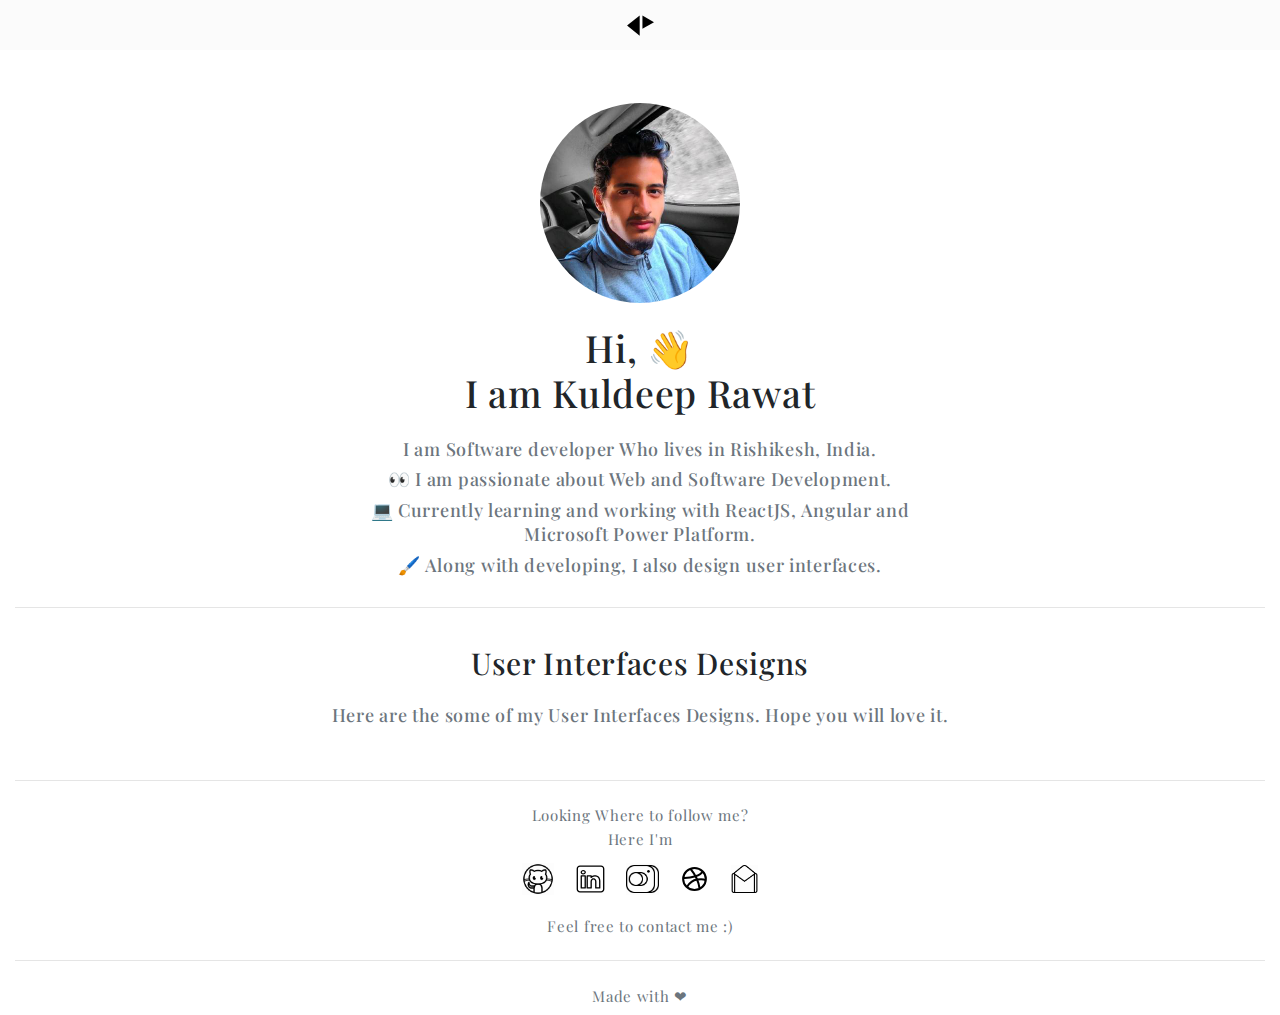
<file: index.html>
<!DOCTYPE html>
<html lang="en">

<head>
    <meta charset="UTF-8">
    <meta name="viewport" content="width=device-width, initial-scale=1.0">
    <meta name="description" content="Kuldeep Rawat is Web Developer and UI/UX Designer currently based in Rishikesh, India. Who love to design creative and minimalist UI and Websites.">
    <meta name="keywords" content="kuldeep Rawat, Design by kuldeep, designbykuldeep, thekuldeeprawat, UI and UX Designer">
    <meta name="author" content="Kuldeep Rawat">
    <meta name="google-site-verification" content="vEi0UW7yXEWuEcppa-RiMF6EhBDsvtWLGMbpCC3X72g"/>
    <meta http-equiv="X-UA-Compatible" content="ie=edge">
    <link rel="apple-touch-icon" sizes="180x180" href="favicon/apple-touch-icon.png">
    <link rel="icon" type="image/png" sizes="32x32" href="favicon/favicon-32x32.png">
    <link rel="icon" type="image/png" sizes="16x16" href="favicon/favicon-16x16.png">
    <link rel="manifest" href="favicon/site.webmanifest">
    <link rel="mask-icon" href="favicon/safari-pinned-tab.svg" color="#000000">
    <meta name="msapplication-TileColor" content="#ffffff">
    <meta name="theme-color" content="#ffffff">
    <title>Kuldeep Rawat | Software Developer</title>
    <link rel="stylesheet" href="https://stackpath.bootstrapcdn.com/bootstrap/4.4.1/css/bootstrap.min.css" integrity="sha384-Vkoo8x4CGsO3+Hhxv8T/Q5PaXtkKtu6ug5TOeNV6gBiFeWPGFN9MuhOf23Q9Ifjh" crossorigin="anonymous">
    <link rel="stylesheet" href="style.css">
</head>

<body>
    <nav class="navbar navbar-light" style="background-color: #f9f9f9a3!important;">
        <div class="container justify-content-center">
          <a  href="">
            <img class="justify-content-center" src="Assets/logo.svg" alt="kuldeep rawat logo" width="35" height="35">
          </a>
        </div>
      </nav>
<div class="px-3">
    <div class="container px-2 mt-5">
        <div class="Intro">
            <div class="d-flex flex-column justify-content-center align-items-center">
                <div class="p-2 bd-highlight text-center"><img src="Assets/profile2.jfif" class="rounded-circle" alt="" style="width:200px"></div>
                <div class="mt-3 bd-highlight text-center h1">Hi, 👋 <br> I am Kuldeep Rawat</div>
                <div class="w-50 p-2 bd-highlight text-center h5 text-muted">
                 <div class="mt-2">I am Software developer Who lives in Rishikesh, India.</div>
                 <div class="mt-2">👀 I am passionate about Web and Software Development. </div>
                 <div class="mt-2">💻 Currently learning and working with ReactJS, Angular and Microsoft Power Platform. </div>
                 <div class="mt-2">🖌️ Along with developing, I also design user interfaces. </div> 
                 </div>
            </div>
        </div>
    </div>
    <hr>
    <div class="container-fluid">
        <div class="col pt-4 h2 text-center">User Interfaces Designs</div>
        <div class="bd-highlight p-3 text-center h5 text-muted">Here are the some of my User Interfaces Designs. Hope you will love it.</div>
        <div class="container-fluid mt-4">
            <div id="shots"></div>
        </div>
    </div>
    <hr>
    <div class="container">
        <div class="Intro">
            <div class="d-flex flex-column justify-content-center">
                <div class="p-2 bd-highlight text-center text-muted">Looking Where to follow me?
                    <br>Here I'm </div>
            </div>
            <div class="bd-highlight text-center h6 text-muted">
                <a href="https://github.com/thekuldeeprawat" target="_blank" title="Github"><img src="Assets/icon/github.gif" class="p-1 mx-1 icon" alt="Kuldeep Rawat github"></a>
                <a href="https://www.linkedin.com/in/thekuldeeprawat" target="_blank" title="Linkedin"><img src="Assets/icon/linkedin.svg" class="p-1 mx-1 icon" alt="Kuldeep Rawat Linkedin"></a>
                <a href="https://www.instagram.com/thekuldeeprawat" target="_blank" title="Instagram"><img src="Assets/icon/instagram.gif" class="p-1 mx-1 icon" alt="Kuldeep Rawat instagram"></a>
                <a href="https://www.dribbble.com/kuldeeprawat" target="_blank" title="dribbble"><img src="Assets/icon/dribbble-B.svg" class="p-1 mx-1 icon" alt="Kuldeep Rawat Dribbble"></a>
                <a href="mailto:kuldeeprawat725@gmail.com" target="_blank" title="Email"><img src="Assets/icon/gmail-logo.gif" class="p-1 mx-1 icon-big" alt="Kuldeep Rawat Email"></a>
            </div>
            <div class="d-flex flex-column justify-content-center">
                <div class="p-2 bd-highlight text-center text-muted">Feel free to contact me :)</div>
            </div>
        </div>
    </div>
    <hr>
    <div class="p-2 bd-highlight text-center text-muted">Made with &#10084;</div>
</div>  
    <script src='https://cdnjs.cloudflare.com/ajax/libs/jquery/3.2.1/jquery.min.js'></script>
    <script src="script.js"></script>
    <script src="https://code.jquery.com/jquery-3.4.1.slim.min.js" integrity="sha384-J6qa4849blE2+poT4WnyKhv5vZF5SrPo0iEjwBvKU7imGFAV0wwj1yYfoRSJoZ+n" crossorigin="anonymous"></script>
    <script src="https://cdn.jsdelivr.net/npm/popper.js@1.16.0/dist/umd/popper.min.js" integrity="sha384-Q6E9RHvbIyZFJoft+2mJbHaEWldlvI9IOYy5n3zV9zzTtmI3UksdQRVvoxMfooAo" crossorigin="anonymous"></script>
    <script src="https://stackpath.bootstrapcdn.com/bootstrap/4.4.1/js/bootstrap.min.js" integrity="sha384-wfSDF2E50Y2D1uUdj0O3uMBJnjuUD4Ih7YwaYd1iqfktj0Uod8GCExl3Og8ifwB6" crossorigin="anonymous"></script>
    <script async src="https://www.googletagmanager.com/gtag/js?id=UA-156940162-1"></script>
    <script>
        window.dataLayer = window.dataLayer || [];

        function gtag() {
            dataLayer.push(arguments)
        }
        gtag('js', new Date());
        gtag('config', 'UA-156940162-1');
    </script>
</body>

</html>
<!--End-->
</file>
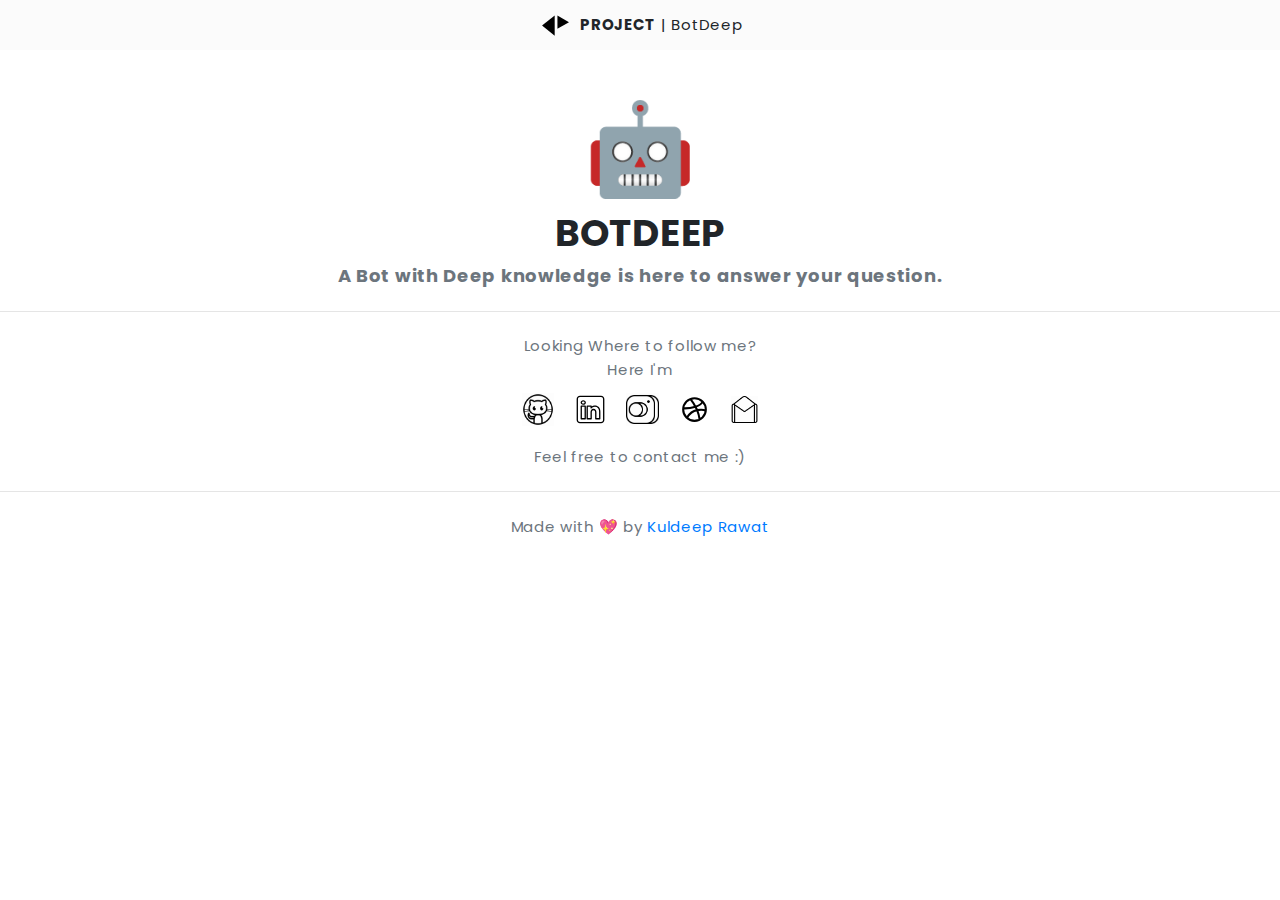
<file: botdeep.html>
<!DOCTYPE html>
<html lang="en">
    <head>
        <meta charset="UTF-8" />
        <meta name="viewport" content="width=device-width, initial-scale=1.0" />
        <title>BotDeep</title>
        <meta name="author" content="Kuldeep Rawat">
        <meta http-equiv="X-UA-Compatible" content="ie=edge">
        <link rel="apple-touch-icon" sizes="180x180" href="favicon/apple-touch-icon.png">
        <link rel="icon" type="image/png" sizes="32x32" href="favicon/favicon-32x32.png">
        <link rel="icon" type="image/png" sizes="16x16" href="favicon/favicon-16x16.png">
        <link rel="manifest" href="favicon/site.webmanifest">
        <link rel="mask-icon" href="favicon/safari-pinned-tab.svg" color="#000000">
        <link rel="stylesheet" href="https://stackpath.bootstrapcdn.com/bootstrap/4.4.1/css/bootstrap.min.css" integrity="sha384-Vkoo8x4CGsO3+Hhxv8T/Q5PaXtkKtu6ug5TOeNV6gBiFeWPGFN9MuhOf23Q9Ifjh" crossorigin="anonymous">
        <link rel="stylesheet" href="style.css" />
        <link rel="stylesheet" href="css/weathery.css" />
    </head>
    <body>
        <header>
            <nav class="navbar navbar-light" style="background-color: #f9f9f9a3!important;">
                <div class="container justify-content-center">
                  <a  href="https://thekuldeeprawat.github.io">
                    <img class="justify-content-center" src="Assets/logo.svg" alt="kuldeep rawat logo" width="35" height="35">
                  </a> <span class="ml-2"><b>PROJECT</b> | BotDeep</span> 
                </div>
              </nav>
        </header>
        <div class="container text-center mt-4 pt-4">
          <span class="display-1 mt-4">&#129302;</span>
          <div class="p-2"> 
              <span class="h1 font-weight-bold">BOTDEEP</span> 
          </div>
          <span class="h5 font-weight-bold text-muted text-center p-2">A Bot with Deep knowledge is here to answer your question.</span>
      </div>

      <footer class="mt-4">
        <hr>
        <div class="container">
            <div class="Intro">
                <div class="d-flex flex-column justify-content-center">
                    <div class="p-2 bd-highlight text-center text-muted">Looking Where to follow me?
                        <br>Here I'm </div>
                </div>
                <div class="bd-highlight text-center h6 text-muted">
                    <a href="https://github.com/thekuldeeprawat" target="_blank" title="Github"><img src="Assets/icon/github.gif" class="p-1 mx-1 icon" alt="Kuldeep Rawat github"></a>
                    <a href="https://www.linkedin.com/in/thekuldeeprawat" target="_blank" title="Linkedin"><img src="Assets/icon/linkedin.svg" class="p-1 mx-1 icon" alt="Kuldeep Rawat Linkedin"></a>
                    <a href="https://www.instagram.com/thekuldeeprawat" target="_blank" title="Instagram"><img src="Assets/icon/instagram.gif" class="p-1 mx-1 icon" alt="Kuldeep Rawat instagram"></a>
                    <a href="https://www.dribbble.com/kuldeeprawat" target="_blank" title="dribbble"><img src="Assets/icon/dribbble-B.svg" class="p-1 mx-1 icon" alt="Kuldeep Rawat Dribbble"></a>
                    <a href="mailto:kuldeeprawat725@gmail.com" target="_blank" title="Email"><img src="Assets/icon/gmail-logo.gif" class="p-1 mx-1 icon-big" alt="Kuldeep Rawat Email"></a>
                </div>
                <div class="d-flex flex-column justify-content-center">
                    <div class="p-2 bd-highlight text-center text-muted">Feel free to contact me :)</div>
                </div>
            </div>
        </div>
        <hr>
        <div class="p-2 bd-highlight text-center text-muted mb-4">Made with &#128150; by <a href="https://thekuldeeprawat.github.io">Kuldeep Rawat</a></div>
    </footer>
<!-- Messenger Chat plugin Code -->
<div id="fb-root"></div>

<!-- Your Chat plugin code -->
<div id="fb-customer-chat" class="fb-customerchat">
</div>

<script>
  var chatbox = document.getElementById('fb-customer-chat');
  chatbox.setAttribute("page_id", "113165247870341");
  chatbox.setAttribute("attribution", "biz_inbox");
</script>

<!-- Your SDK code -->
<script>
  window.fbAsyncInit = function() {
    FB.init({
      xfbml            : true,
      version          : 'v12.0'
    });
  };

  (function(d, s, id) {
    var js, fjs = d.getElementsByTagName(s)[0];
    if (d.getElementById(id)) return;
    js = d.createElement(s); js.id = id;
    js.src = 'https://connect.facebook.net/en_US/sdk/xfbml.customerchat.js';
    fjs.parentNode.insertBefore(js, fjs);
  }(document, 'script', 'facebook-jssdk'));
</script>
</body>
</html>
</file>
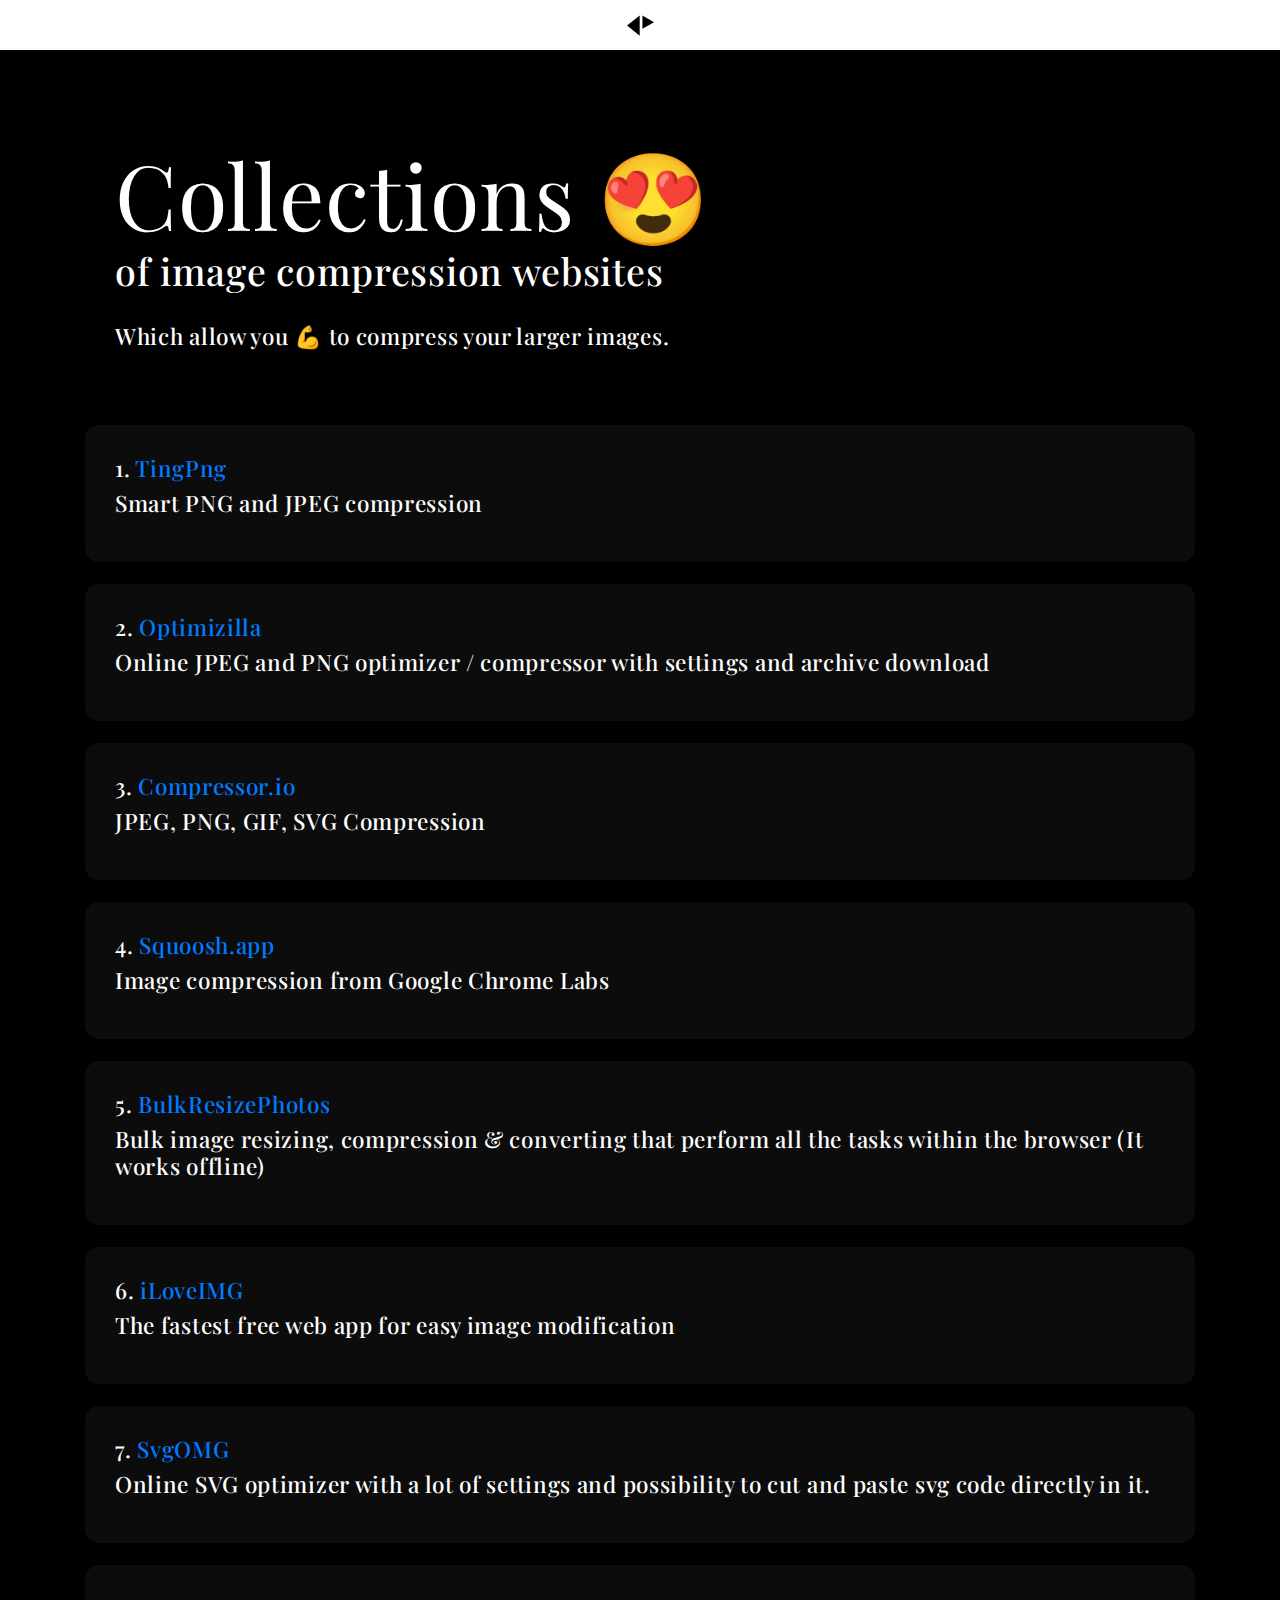
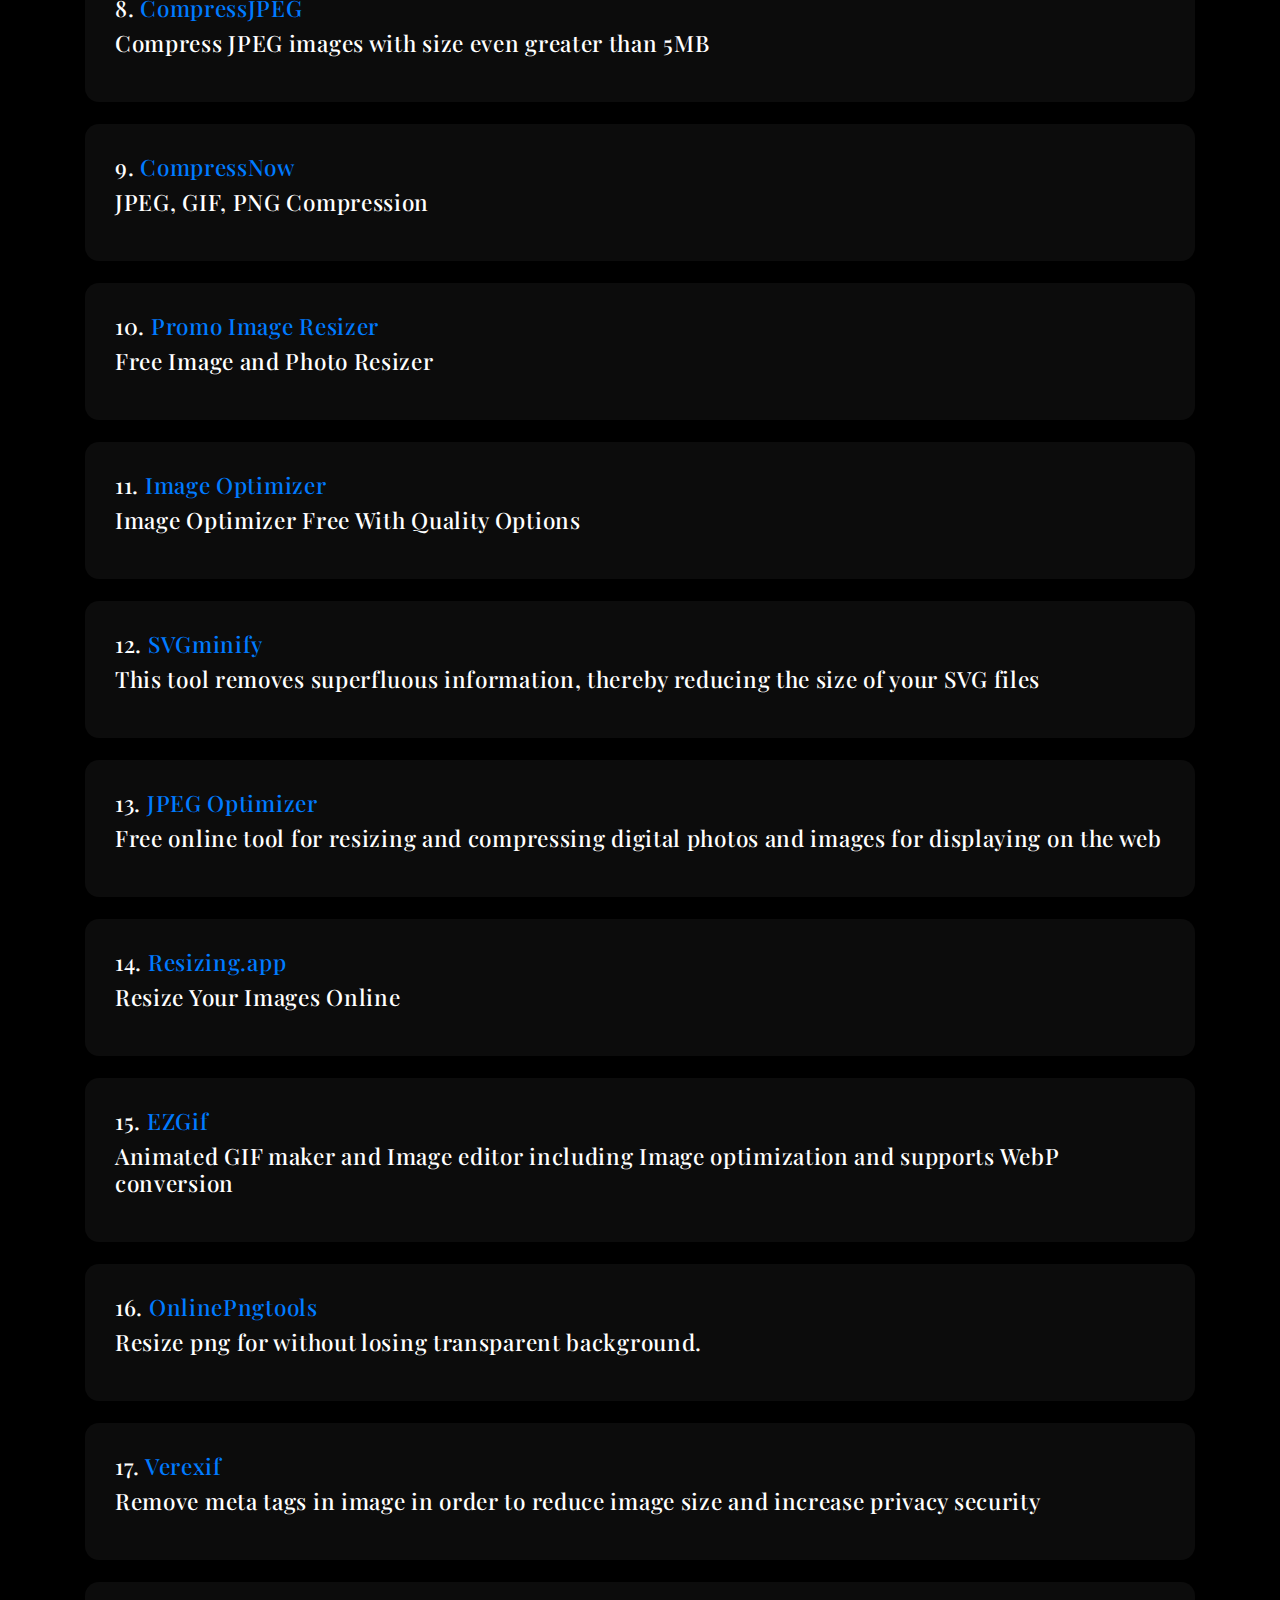
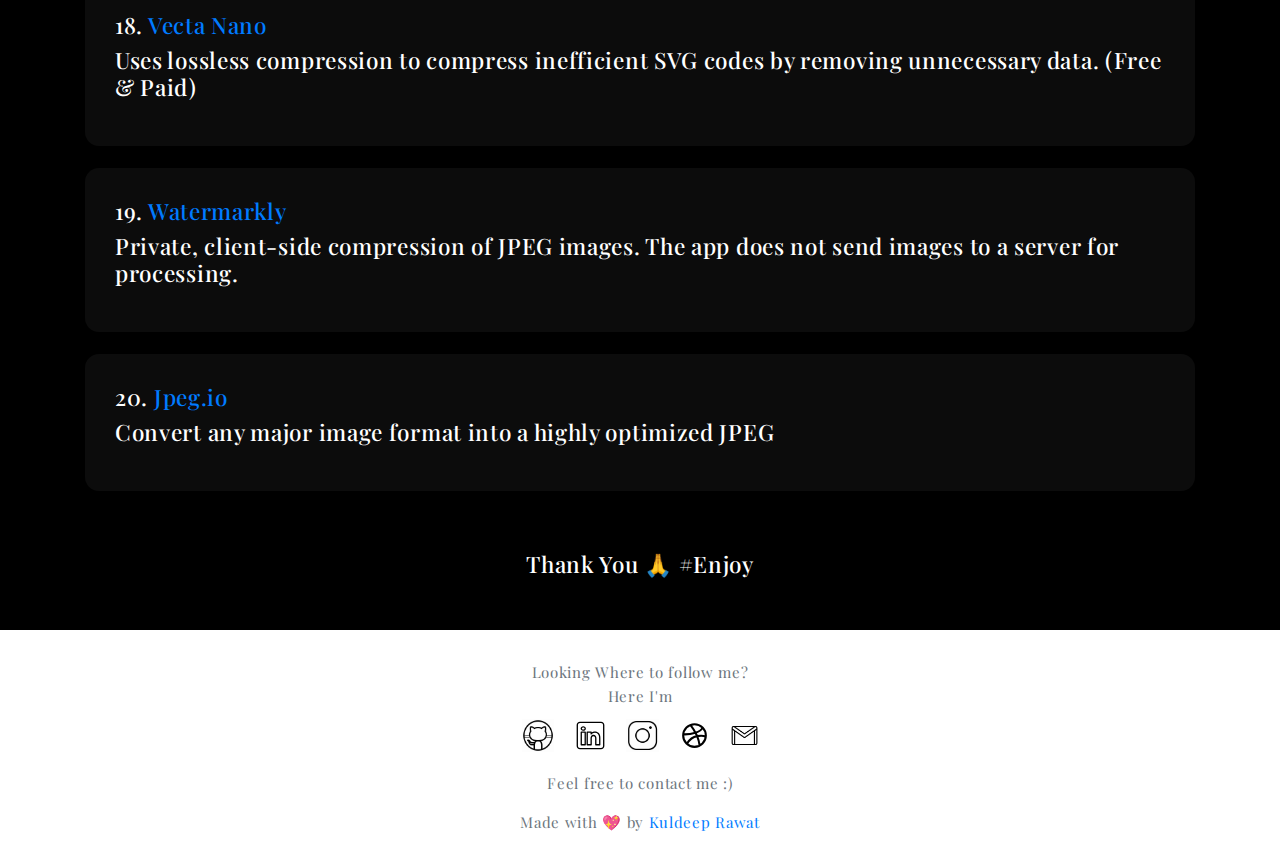
<file: Image-compression.html>
<!DOCTYPE html>
<html lang="en">

<head>
    <meta charset="UTF-8">
    <meta name="viewport" content="width=device-width, initial-scale=1.0">
    <meta name="title" content="Collections of Image Compression Website">
    <meta name="description" content="Website Which allow you to compress your larger images.">
    <meta name="keywords" content="Image Compression Website List, Website Which allow you to compress your larger images, Collections of Image Compression Website ">
    <meta name="author" content="Kuldeep Rawat">
    <meta name="google-site-verification" content="vEi0UW7yXEWuEcppa-RiMF6EhBDsvtWLGMbpCC3X72g"/>
    <meta http-equiv="X-UA-Compatible" content="ie=edge">
    <link rel="apple-touch-icon" sizes="180x180" href="favicon/apple-touch-icon.png">
    <link rel="icon" type="image/png" sizes="32x32" href="favicon/favicon-32x32.png">
    <link rel="icon" type="image/png" sizes="16x16" href="favicon/favicon-16x16.png">
    <link rel="manifest" href="favicon/site.webmanifest">
    <link rel="mask-icon" href="favicon/safari-pinned-tab.svg" color="#000000">
    <meta name="msapplication-TileColor" content="#ffffff">
    <meta name="theme-color" content="#ffffff">
    <title>Collections of Image Compression Website</title>
    <link rel="stylesheet" href="https://stackpath.bootstrapcdn.com/bootstrap/4.4.1/css/bootstrap.min.css" integrity="sha384-Vkoo8x4CGsO3+Hhxv8T/Q5PaXtkKtu6ug5TOeNV6gBiFeWPGFN9MuhOf23Q9Ifjh" crossorigin="anonymous">
    <link rel="stylesheet" href="style.css">
    <style>
    .box {
            background-color: rgb(14 14 14 / 87%);
            padding: 2rem;
            border-radius: 14px;
            margin-top: 1em;
        }

        .Custom_heading {
            font-size: 6rem;
            font-weight: 300;
            line-height: 1.2;
        }

        @media only screen and (min-width: 300px) and (max-width: 600px) {
            .Custom_heading {
            font-size: 3rem;
            font-weight: 300;
            line-height: 1.2;
        }
        }
    </style>
</head>

<body style="background-color: black !important; color: white;">
    <nav class="navbar navbar-light" style="background-color: #ffffff">
        <div class="container justify-content-center">
          <a  href="https://thekuldeeprawat.github.io/">
            <img class="justify-content-center" src="Assets/logo.svg" alt="kuldeep rawat logo" width="35" height="35">
          </a>
        </div>
      </nav>
    <div class="container px-5 pt-5 mt-5 px-2">
        <Span class="Custom_heading">Collections &#128525</Span> <br><span class="h1">of image compression websites</span><br>
    </div>
    <div class="container px-5 mt-3 px-2 h4 pt-3">
        Which allow you &#128170 to compress your larger images.
    </div>
    <div class="container py-2 h4 pt-5">
        <div class="box">1. <a href="https://tinypng.com/">TingPng</a><p class="pt-2">Smart PNG and JPEG compression</p></div>
        <div class="box">2. <a href="https://imagecompressor.com/">Optimizilla</a><p class="pt-2">Online JPEG and PNG optimizer / compressor with settings and archive download</p></div>
        <div class="box">3. <a href="https://compressor.io/">Compressor.io</a><p class="pt-2">JPEG, PNG, GIF, SVG Compression</p></div>
        <div class="box">4. <a href="https://squoosh.app/">Squoosh.app</a><p class="pt-2">Image compression from Google Chrome Labs</p></div>
        <div class="box">5. <a href="https://bulkresizephotos.com/">BulkResizePhotos</a><p class="pt-2">Bulk image resizing, compression & converting that perform all the tasks within the browser (It works offline)</p></div>
        <div class="box">6. <a href="https://www.iloveimg.com/">iLoveIMG</a><p class="pt-2">The fastest free web app for easy image modification</p></div>
        <div class="box">7. <a href="https://jakearchibald.github.io/svgomg/">SvgOMG</a><p class="pt-2">Online SVG optimizer with a lot of settings and possibility to cut and paste svg code directly in it.</p></div>
        <div class="box">8. <a href="https://compressjpeg.com/">CompressJPEG</a><p class="pt-2">Compress JPEG images with size even greater than 5MB</p></div>
        <div class="box">9. <a href="https://compressnow.com/">CompressNow</a><p class="pt-2">JPEG, GIF, PNG Compression</p></div>
        <div class="box">10. <a href="https://promo.com/tools/image-resizer/">Promo Image Resizer</a><p class="pt-2">Free Image and Photo Resizer</p></div>
        <div class="box">11. <a href="http://www.imageoptimizer.net/">Image Optimizer</a><p class="pt-2">Image Optimizer Free With Quality Options</p></div>
        <div class="box">12. <a href="https://www.svgminify.com/">SVGminify</a><p class="pt-2">This tool removes superfluous information, thereby reducing the size of your SVG files</p></div>
        <div class="box">13. <a href="http://jpeg-optimizer.com/">JPEG Optimizer</a><p class="pt-2">Free online tool for resizing and compressing digital photos and images for displaying on the web</p></div>
        <div class="box">14. <a href="https://resizing.app/">Resizing.app</a><p class="pt-2">Resize Your Images Online</p></div>
        <div class="box">15. <a href="https://ezgif.com/">EZGif</a><p class="pt-2">Animated GIF maker and Image editor including Image optimization and supports WebP conversion</p></div>
        <div class="box">16. <a href="https://onlinepngtools.com/resize-png">OnlinePngtools</a><p class="pt-2">Resize png for without losing transparent background.</p></div>
        <div class="box">17. <a href="https://www.verexif.com/en/">Verexif</a><p class="pt-2">Remove meta tags in image in order to reduce image size and increase privacy security</p></div>
        <div class="box">18. <a href="https://vecta.io/nano">Vecta Nano</a><p class="pt-2">Uses lossless compression to compress inefficient SVG codes by removing unnecessary data. (Free & Paid)</p></div>
        <div class="box">19. <a href="https://watermarkly.com/compress-jpeg/">Watermarkly</a><p class="pt-2">Private, client-side compression of JPEG images. The app does not send images to a server for processing.</p></div>
        <div class="box">20. <a href="https://www.jpeg.io">Jpeg.io</a><p class="pt-2">Convert any major image format into a highly optimized JPEG</p></div>
        
    </div>
    <div class="p-5 text-center h4">Thank You &#128591 #Enjoy </div>
    <footer style="background-color: white; color: black;">
        <div class="container py-4">
            <div class="Intro">
                <div class="d-flex flex-column justify-content-center">
                    <div class="p-2 bd-highlight text-center text-muted">Looking Where to follow me?
                        <br>Here I'm </div>
                </div>
                <div class="bd-highlight text-center h6 text-muted">
                    <a href="https://github.com/thekuldeeprawat" target="_blank" title="Github"><img src="Assets/icon/github.gif" class="p-1 mx-1 icon" alt="Kuldeep Rawat github"></a>
                    <a href="https://www.linkedin.com/in/thekuldeeprawat" target="_blank" title="Linkedin"><img src="Assets/icon/linkedin.svg" class="p-1 mx-1 icon" alt="Kuldeep Rawat Linkedin"></a>
                    <a href="https://www.instagram.com/thekuldeeprawat" target="_blank" title="Instagram"><img src="Assets/icon/instagram.gif" class="p-1 mx-1 icon" alt="Kuldeep Rawat instagram"></a>
                    <a href="https://www.dribbble.com/kuldeeprawat" target="_blank" title="dribbble"><img src="Assets/icon/dribbble-B.svg" class="p-1 mx-1 icon" alt="Kuldeep Rawat Dribbble"></a>
                    <a href="mailto:kuldeeprawat725@gmail.com" target="_blank" title="Email"><img src="Assets/icon/gmail-logo.gif" class="p-1 mx-1 icon-big" alt="Kuldeep Rawat Email"></a>
                </div>
                <div class="d-flex flex-column justify-content-center">
                    <div class="p-2 bd-highlight text-center text-muted">Feel free to contact me :)</div>
                </div>
            </div>
            <div class="p-2 bd-highlight text-center text-muted">Made with &#128150; by <a href="https://thekuldeeprawat.github.io">Kuldeep Rawat</a></div>
        </div>
    </footer>
    <script src='https://cdnjs.cloudflare.com/ajax/libs/jquery/3.2.1/jquery.min.js'></script>
    <script src="script.js"></script>
    <script src="https://code.jquery.com/jquery-3.4.1.slim.min.js" integrity="sha384-J6qa4849blE2+poT4WnyKhv5vZF5SrPo0iEjwBvKU7imGFAV0wwj1yYfoRSJoZ+n" crossorigin="anonymous"></script>
    <script src="https://cdn.jsdelivr.net/npm/popper.js@1.16.0/dist/umd/popper.min.js" integrity="sha384-Q6E9RHvbIyZFJoft+2mJbHaEWldlvI9IOYy5n3zV9zzTtmI3UksdQRVvoxMfooAo" crossorigin="anonymous"></script>
    <script src="https://stackpath.bootstrapcdn.com/bootstrap/4.4.1/js/bootstrap.min.js" integrity="sha384-wfSDF2E50Y2D1uUdj0O3uMBJnjuUD4Ih7YwaYd1iqfktj0Uod8GCExl3Og8ifwB6" crossorigin="anonymous"></script>
    <script async src="https://www.googletagmanager.com/gtag/js?id=UA-156940162-1"></script>
    <script>
        window.dataLayer = window.dataLayer || [];

        function gtag() {
            dataLayer.push(arguments)
        }
        gtag('js', new Date());
        gtag('config', 'UA-156940162-1');
    </script>
</body>

</html>
<!--End-->
</file>
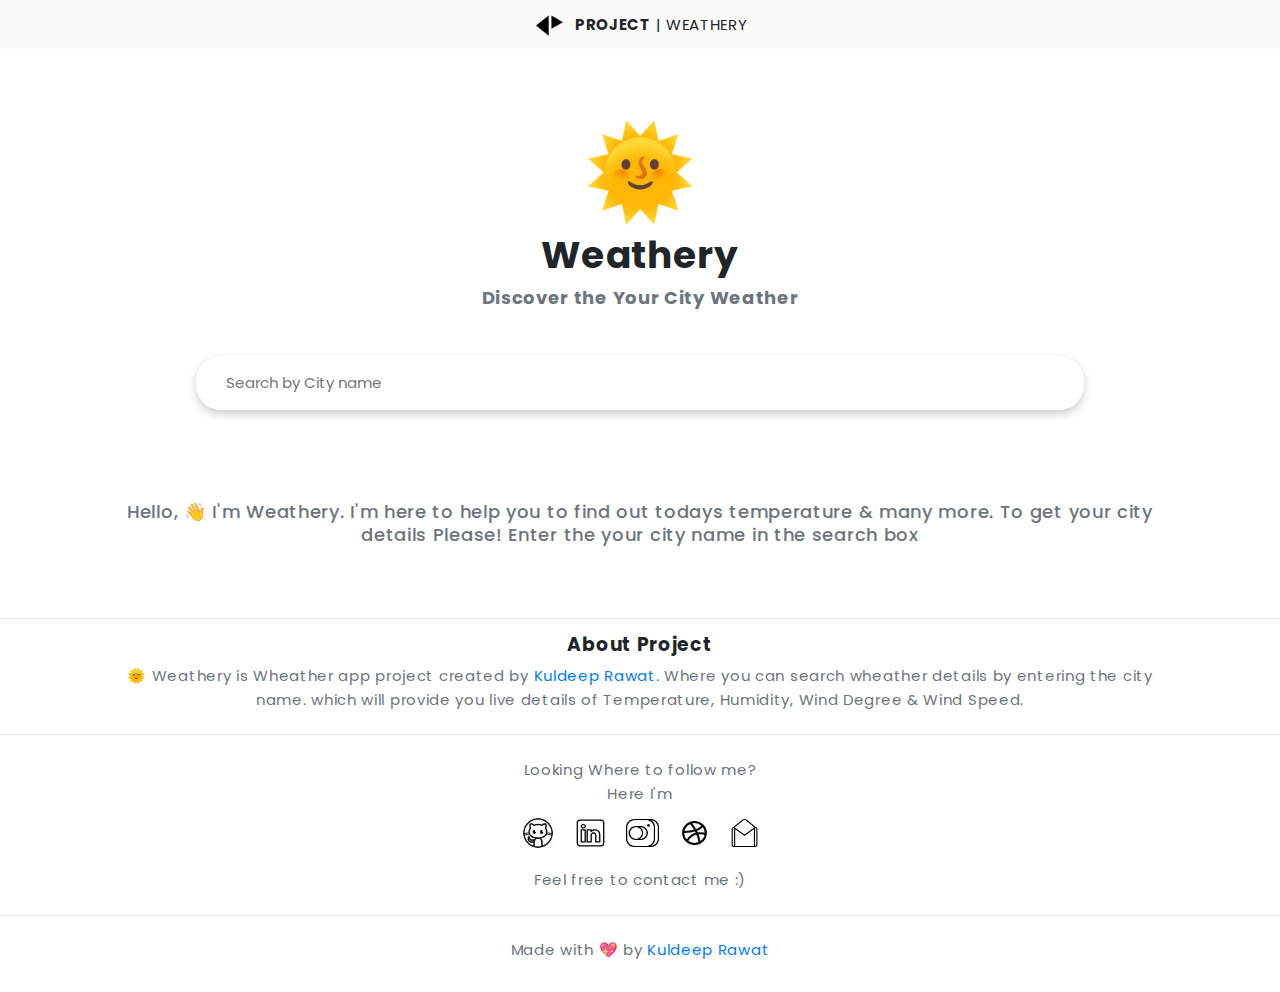
<file: weathery.html>
<!DOCTYPE html>
<html lang="en">
    <head>
        <meta charset="UTF-8" />
        <meta name="viewport" content="width=device-width, initial-scale=1.0" />
        <title>Weathery | A Weather app by Kuldeep Rawat</title>
        <meta name="description" content="Weathery is Weather app project created by Kuldeep Rawat. Where you can search weather details by entering the city name. which will provide you live details of Temperature, Humidity, Wind Degree & Wind Speed.">
        <meta name="keywords" content="Weather, weathery, kuldeep rawat, project, javascript, weathery app">
        <meta name="author" content="Kuldeep Rawat">
        <meta http-equiv="X-UA-Compatible" content="ie=edge">
        
        <!-- Open Graph / Facebook -->
        <meta property="og:type" content="website">
        <meta property="og:url" content="https://thekuldeeprawat.github.io/weathery">
        <meta property="og:title" content="Weathery | A Weather app by Kuldeep Rawat">
        <meta property="og:description" content="Weathery is Weather app project created by Kuldeep Rawat. Where you can search weather details by entering the city name. which will provide you live details of Temperature, Humidity, Wind Degree & Wind Speed.">
        <meta property="og:image" content="https://raw.githubusercontent.com/thekuldeeprawat/thekuldeeprawat.github.io/8659aeea997607b58c9452295dc699dc8da58451/Assets/weathery.png">
        
        <link rel="apple-touch-icon" sizes="180x180" href="favicon/apple-touch-icon.png">
        <link rel="icon" type="image/png" sizes="32x32" href="favicon/favicon-32x32.png">
        <link rel="icon" type="image/png" sizes="16x16" href="favicon/favicon-16x16.png">
        <link rel="manifest" href="favicon/site.webmanifest">
        <link rel="mask-icon" href="favicon/safari-pinned-tab.svg" color="#000000">
        <link rel="stylesheet" href="https://stackpath.bootstrapcdn.com/bootstrap/4.4.1/css/bootstrap.min.css" integrity="sha384-Vkoo8x4CGsO3+Hhxv8T/Q5PaXtkKtu6ug5TOeNV6gBiFeWPGFN9MuhOf23Q9Ifjh" crossorigin="anonymous">
        <link rel="stylesheet" href="style.css" />
        <link rel="stylesheet" href="css/weathery.css" />
        <script src="js/weathery.js" defer></script>
    </head>

    <body>
        <header>
            <nav class="navbar navbar-light" style="background-color: #f9f9f9a3!important;">
                <div class="container justify-content-center">
                  <a  href="https://thekuldeeprawat.github.io">
                    <img class="justify-content-center" src="Assets/logo.svg" alt="kuldeep rawat logo" width="35" height="35">
                  </a> <span class="ml-2"><b>PROJECT</b> | WEATHERY</span> 
                </div>
              </nav>
        </header>
        <section class="position-relative pt-4 pb-1">
          <div class="container text-center mt-4 pt-4">
            <span class="display-1 mt-4">&#127774;</span>
            <div class="p-2"> 
                <span class="h1 font-weight-bold">Weathery</span> 
            </div>
            <span class="h5 font-weight-bold text-muted text-center p-2">Discover the Your City Weather</span>
        </div>
        <div class="container text-center my-5"> 
        <form id="form"><input width="50%" type="search" id="search" placeholder="Search by City name" onkeypress="scrollDown(event)" style="padding-left: 2em;"/>
        </form>
        </div>

        <main id="main">
            <div class="px-2">
                <p class="text-center h5 p-5 pb-1 container text-muted">Hello, 👋 I'm Weathery. I'm here to help you to find out todays temperature & many more. To get your city details Please! Enter the your city name in the search box</p>
                </div>
        </main>

        </section>
        <hr>
        <section class="container text-center px-5"> 
            <div>
                <h5 class="font-weight-bold">About Project</h5>
                <p class="text-muted">&#127774; Weathery is Wheather app project created by <a href="https://thekuldeeprawat.github.io">Kuldeep Rawat.</a> Where you can search wheather details by entering the city name. which will provide you live details of Temperature, Humidity, Wind Degree & Wind Speed. </p>
            </div>
        </section>

        <footer class="mt-4">
            <hr>
            <div class="container">
                <div class="Intro">
                    <div class="d-flex flex-column justify-content-center">
                        <div class="p-2 bd-highlight text-center text-muted">Looking Where to follow me?
                            <br>Here I'm </div>
                    </div>
                    <div class="bd-highlight text-center h6 text-muted">
                        <a href="https://github.com/thekuldeeprawat" target="_blank" title="Github"><img src="Assets/icon/github.gif" class="p-1 mx-1 icon" alt="Kuldeep Rawat github"></a>
                        <a href="https://www.linkedin.com/in/thekuldeeprawat" target="_blank" title="Linkedin"><img src="Assets/icon/linkedin.svg" class="p-1 mx-1 icon" alt="Kuldeep Rawat Linkedin"></a>
                        <a href="https://www.instagram.com/thekuldeeprawat" target="_blank" title="Instagram"><img src="Assets/icon/instagram.gif" class="p-1 mx-1 icon" alt="Kuldeep Rawat instagram"></a>
                        <a href="https://www.dribbble.com/kuldeeprawat" target="_blank" title="dribbble"><img src="Assets/icon/dribbble-B.svg" class="p-1 mx-1 icon" alt="Kuldeep Rawat Dribbble"></a>
                        <a href="mailto:kuldeeprawat725@gmail.com" target="_blank" title="Email"><img src="Assets/icon/gmail-logo.gif" class="p-1 mx-1 icon-big" alt="Kuldeep Rawat Email"></a>
                    </div>
                    <div class="d-flex flex-column justify-content-center">
                        <div class="p-2 bd-highlight text-center text-muted">Feel free to contact me :)</div>
                    </div>
                </div>
            </div>
            <hr>
            <div class="p-2 bd-highlight text-center text-muted mb-4">Made with &#128150; by <a href="https://thekuldeeprawat.github.io">Kuldeep Rawat</a></div>
        </footer>
    </body>
</html>
</file>
<file: style.css>
@import url('https://fonts.googleapis.com/css?family=Playfair+Display&display=swap');
html,body{padding:0rem;margin:0;background:#ffffff;font-family:'Playfair Display',serif;font-size:15px;letter-spacing:.7px;line-height:1.6;}#shots{display:-webkit-box;display:flex;flex-wrap:wrap;max-width:auto;margin:auto;justify-content:space-around;align-content:space-between;}#shots .shot{position:relative;display:block;width:30%;background:#ffffff;color:#000000;text-decoration:none;margin:1em}#shots .shot:hover img{opacity:1;}#shots .shot:hover .title{opacity:0;}#shots .shot .title{position:absolute;width:calc(100% - 2rem);padding:1rem;opacity:0;-webkit-transition:opacity .2s ease-in-out;transition:opacity .2s ease-in-out;font-size:0;font-weight:500;letter-spacing:1px;display:none;}#shots .shot img{display:block;max-width:100%;border-radius:.5em;}.h5{font-size:1.20rem;line-height:1.3;}.icon{height:40px;}.icon-big{height:35px;}@media only screen and (min-width:300px) and (max-width:600px){#shots .shot{width:100%}.container-fluid{width:100%;padding-right:0;padding-left:0}html,body{padding:0rem;margin:0;background:#ffffff;font-family:'Playfair Display',serif;font-size:12px;letter-spacing:.5px}.icon{height:35px}.icon-big{height:30px}.w-50{width:100%!important}}@media only screen and (min-width:600px) and (max-width:1000px){#shots .shot{width:40%}.container-fluid{width:100%;padding-right:0;padding-left:0}html,body{padding:0rem;margin:0;background:#ffffff;font-family:'Playfair Display',serif;font-size:13px;letter-spacing:.6px}.icon{height:38px}.icon-big{height:33px}}
</file>
<file: css/weathery.css>
@import url("https://fonts.googleapis.com/css2?family=Poppins:wght@200;400;600&display=swap");

* {
    box-sizing: border-box;
}

body {
    font-family: "Poppins", sans-serif;
    scroll-behavior: smooth;
}

input {
    background-color: #fff;
    border: none;
    border-radius: 25px;
    box-shadow: 0 4px 10px rgba(0, 0, 0, 0.2);
    font-family: inherit;
    font-size: 1rem;
    padding: 1rem;
    width: 80%;
}

input:focus {
    border-color: rgb(255, 230, 0);
}

.weather {
    font-size: 2rem;
    text-align: center;
}

.weather h2 {
    display: flex;
    align-items: center;
    margin-bottom: 0;
}
</file>
